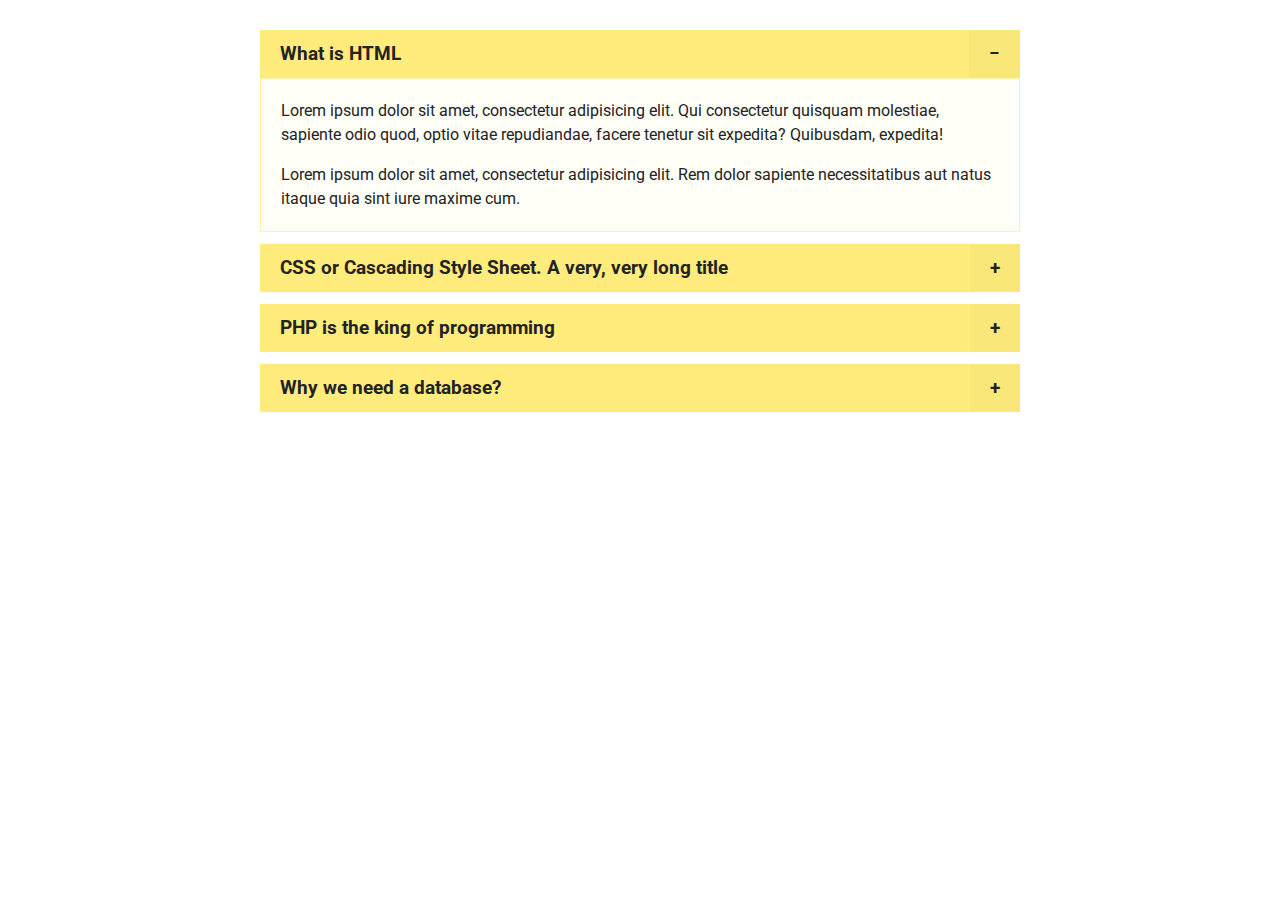
<file: accordion/index.html>
<!DOCTYPE html>
<html lang="en">
<head>
<meta charset="utf-8">
<title>Accordion</title>
<meta name="viewport" content="width=device-width, initial-scale=1">
<link rel="stylesheet" media="screen" href="style.css">
</head>
<body>


<div class="accordion">

	<h3 class="acc-title acc-active">What is HTML</h3>
	<div class="acc-content">
		<p>Lorem ipsum dolor sit amet, consectetur adipisicing elit. Qui consectetur quisquam molestiae, sapiente odio quod, optio vitae repudiandae, facere tenetur sit expedita? Quibusdam, expedita!</p>
		<p>Lorem ipsum dolor sit amet, consectetur adipisicing elit. Rem dolor sapiente necessitatibus aut natus itaque quia sint iure maxime cum.</p>
	</div>

	<h3 class="acc-title">CSS or Cascading Style Sheet. A very, very long title</h3>
	<div class="acc-content">Lorem ipsum dolor sit amet, consectetur adipisicing elit. Qui consectetur quisquam molestiae, sapiente odio quod, optio vitae repudiandae, facere tenetur sit expedita? Quibusdam, expedita!
	</div>

	<h3 class="acc-title">PHP is the king of programming</h3>
	<div class="acc-content">Lorem ipsum dolor sit amet, consectetur adipisicing elit. Qui consectetur quisquam molestiae, sapiente odio quod, optio vitae repudiandae, facere tenetur sit expedita? Quibusdam, expedita!</div>

	<h3 class="acc-title">Why we need a database?</h3>
	<div class="acc-content">Lorem ipsum dolor sit amet, consectetur adipisicing elit. Qui consectetur quisquam molestiae, sapiente odio quod, optio vitae repudiandae, facere tenetur sit expedita? Quibusdam, expedita!</div>

</div><!-- accordion -->



<script>
	var acc = document.getElementsByClassName("acc-title");
	var i;

	for (i = 0; i < acc.length; i++) {
		acc[i].addEventListener("click", function() {
			this.classList.toggle("acc-active");
			// if (this.classList.contains("acc-active")) {
			// 	this.classList.remove("acc-active");
			// 	// this.nextElementSibling.classList.toggle("acc-content-active");
			// } else {
			// 	this.classList.add("acc-active");
			// 	// this.nextElementSibling.classList.toggle("acc-content-active");
			// }
		});
	}
</script>

</body>
</html>
</file>
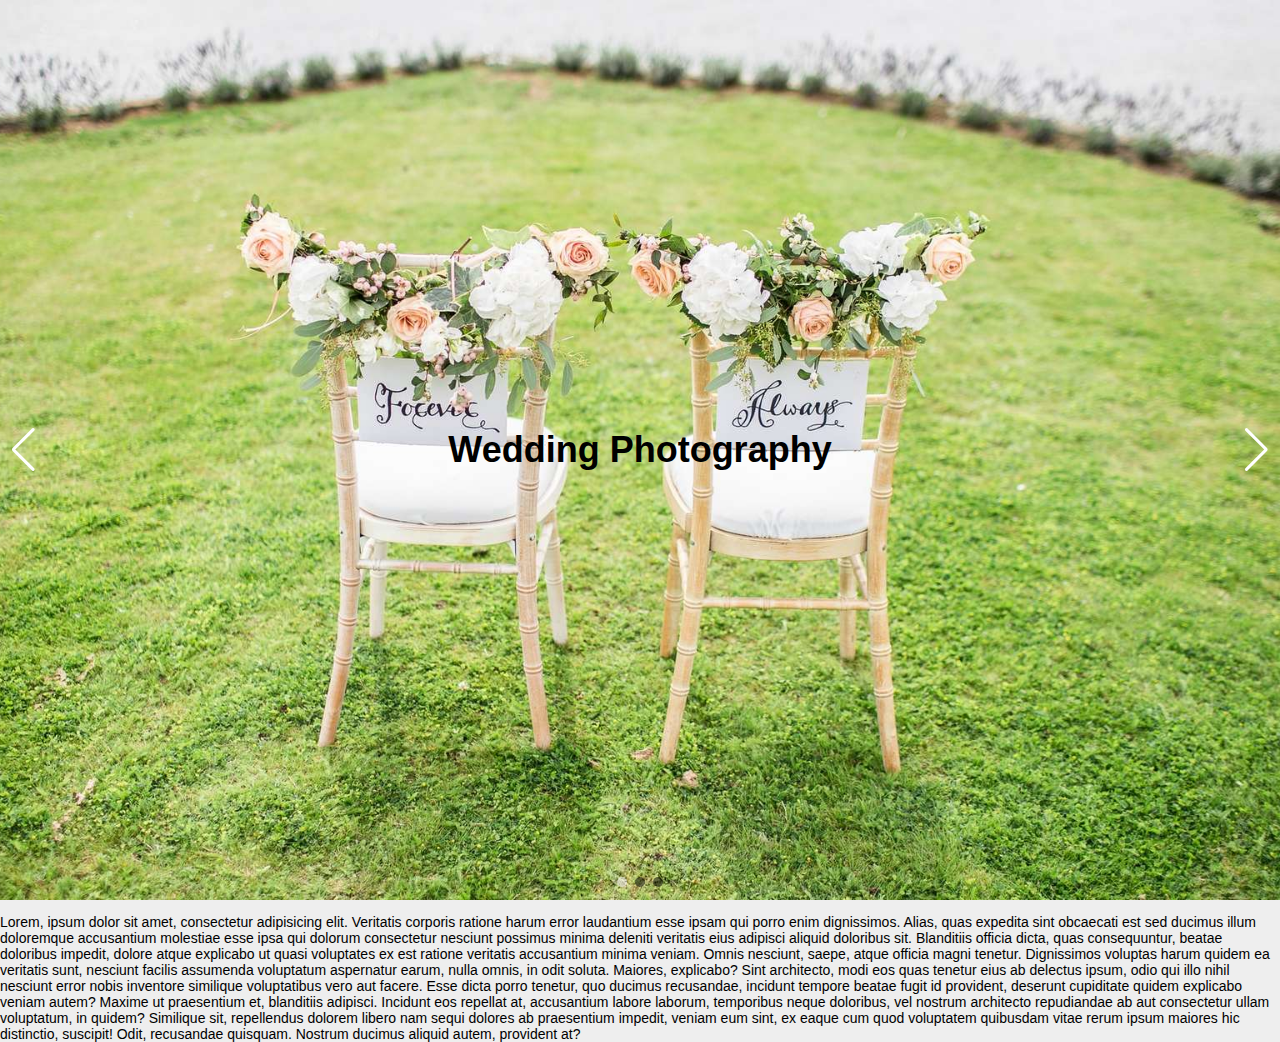
<file: swiper/index.html>
<!DOCTYPE html>
<html lang="en">
<head>
<meta charset="utf-8">
<title>Swiper</title>
<meta name="viewport" content="width=device-width, initial-scale=1">
<!-- Link Swiper's CSS -->
<link rel="stylesheet" media="screen" href="swiper-bundle.min.css">
<style>
	html,
	body {
		position: relative;
		height: 100%;
	}

	body {
		background: #eee;
		font-family: Helvetica Neue, Helvetica, Arial, sans-serif;
		font-size: 14px;
		color: #000;
		margin: 0;
		padding: 0;
	}

	.swiper-container {
		width: 100%;
		height: 100%;
		margin-left: auto;
		margin-right: auto;
	}

	.swiper-slide {
		text-align: center;
		font-size: 18px;
		background: #fff;

		/* Center slide text vertically */
		display: flex;
		justify-content: center;
		align-items: center;
	}

	.swiper-slide {
		background-image: linear-gradient(0deg, #0A141E 0%, rgba(10, 20, 30, 0) 64.78%), linear-gradient(0deg, rgba(10, 20, 30, 0.4), rgba(10, 20, 30, 0.4));
		background-repeat: no-repeat;
		background-size: cover;
		background-position: center;
	}

	.swiper-button-next, .swiper-button-prev {
		color: #FFF;
	}

	.swiper-pagination-bullet {
	    width: 10px;
	    height: 10px;
	    display: inline-block;
	    border-radius: 50%;
	    background: #000;
	    opacity: .5;
	}

	.swiper-pagination-bullet-active {
		background: #FFF;
	}
</style>
</head>
<body>

	<!-- Swiper -->
	<div class="swiper-container">
		<div class="swiper-wrapper">
			<div class="swiper-slide" style="background-image: url('images/wedding.jpg');">
				<h1>Wedding Photography</h1>
			</div>
			<div class="swiper-slide" style="background-image: url('images/christening.jpg');">Slide 2</div>
			<div class="swiper-slide" style="background-image: url('images/model.jpg');">Model</div>

		</div>
		<!-- Add Pagination -->
		<div class="swiper-pagination"></div>
		<!-- Add Arrows -->
		<div class="swiper-button-next"></div>
		<div class="swiper-button-prev"></div>
	</div>

	<div class="content">
		<p>Lorem, ipsum dolor sit amet, consectetur adipisicing elit. Veritatis corporis ratione harum error laudantium esse ipsam qui porro enim dignissimos. Alias, quas expedita sint obcaecati est sed ducimus illum doloremque accusantium molestiae esse ipsa qui dolorum consectetur nesciunt possimus minima deleniti veritatis eius adipisci aliquid doloribus sit. Blanditiis officia dicta, quas consequuntur, beatae doloribus impedit, dolore atque explicabo ut quasi voluptates ex est ratione veritatis accusantium minima veniam. Omnis nesciunt, saepe, atque officia magni tenetur. Dignissimos voluptas harum quidem ea veritatis sunt, nesciunt facilis assumenda voluptatum aspernatur earum, nulla omnis, in odit soluta. Maiores, explicabo? Sint architecto, modi eos quas tenetur eius ab delectus ipsum, odio qui illo nihil nesciunt error nobis inventore similique voluptatibus vero aut facere. Esse dicta porro tenetur, quo ducimus recusandae, incidunt tempore beatae fugit id provident, deserunt cupiditate quidem explicabo veniam autem? Maxime ut praesentium et, blanditiis adipisci. Incidunt eos repellat at, accusantium labore laborum, temporibus neque doloribus, vel nostrum architecto repudiandae ab aut consectetur ullam voluptatum, in quidem? Similique sit, repellendus dolorem libero nam sequi dolores ab praesentium impedit, veniam eum sint, ex eaque cum quod voluptatem quibusdam vitae rerum ipsum maiores hic distinctio, suscipit! Odit, recusandae quisquam. Nostrum ducimus aliquid autem, provident at?</p>
	</div>


<!-- Swiper JS -->
<script src="swiper-bundle.min.js"></script>

<!-- Initialize Swiper -->
<script>
	var swiper = new Swiper('.swiper-container', {
		slidesPerView: 1,
		// effect: 'fade',
		speed: 500,
		spaceBetween: 0,
		loop: true,
		autoplay: {
			delay: 5000,
			disableOnInteraction: true,
		},
		pagination: {
			el: '.swiper-pagination',
			clickable: true,
		},
		navigation: {
		nextEl: '.swiper-button-next',
		prevEl: '.swiper-button-prev',
		},
	});
</script>

</body>
</html>
</file>
<file: accordion/style.css>
@import url('https://fonts.googleapis.com/css2?family=Roboto:ital,wght@0,300;0,400;0,700;0,900;1,400&display=swap');


*, *:before, *:after {
	margin: 0;
	padding: 0;
	box-sizing: border-box;	
}

body {
	font-family: 'Roboto', sans-serif;
	font-size: 16px;
	line-height: 1.5;
	color: #232323;
}

p:not(:first-child) {
	margin-top: 16px;
}

.accordion {
	max-width: 800px;
	margin: 30px auto;
	padding: 0 20px;
}

.acc-title {
	display: block;
	padding: 10px 50px 10px 20px;
	background: rgba(255, 234, 111,.9);
	position: relative;
	cursor: pointer;
	transition: background .3s;
}

.acc-title:hover {
	background: rgba(255, 234, 111,1);
}

.acc-title:not(:first-child) {
	margin-top: 12px;
}

.acc-title:after {
	content: "\002B"; /* Plus sign */
	display: inline-block;
	padding: 10px 20px;
	right: 0;
	top: 0;
	position: absolute;
	background: rgba(0,0,0,.02);
}

.acc-title.acc-active:after {
	content: "\2212"; /*Minus sign*/
}

.acc-content {
	display: none;
	background: rgba(255, 234, 111,.06);
	border: 1px solid rgba(255, 234, 111,.6);
	padding: 20px;
}

.acc-active + .acc-content {
	display: block;
}

.acc-content img {
	color: red;
}
</file>
